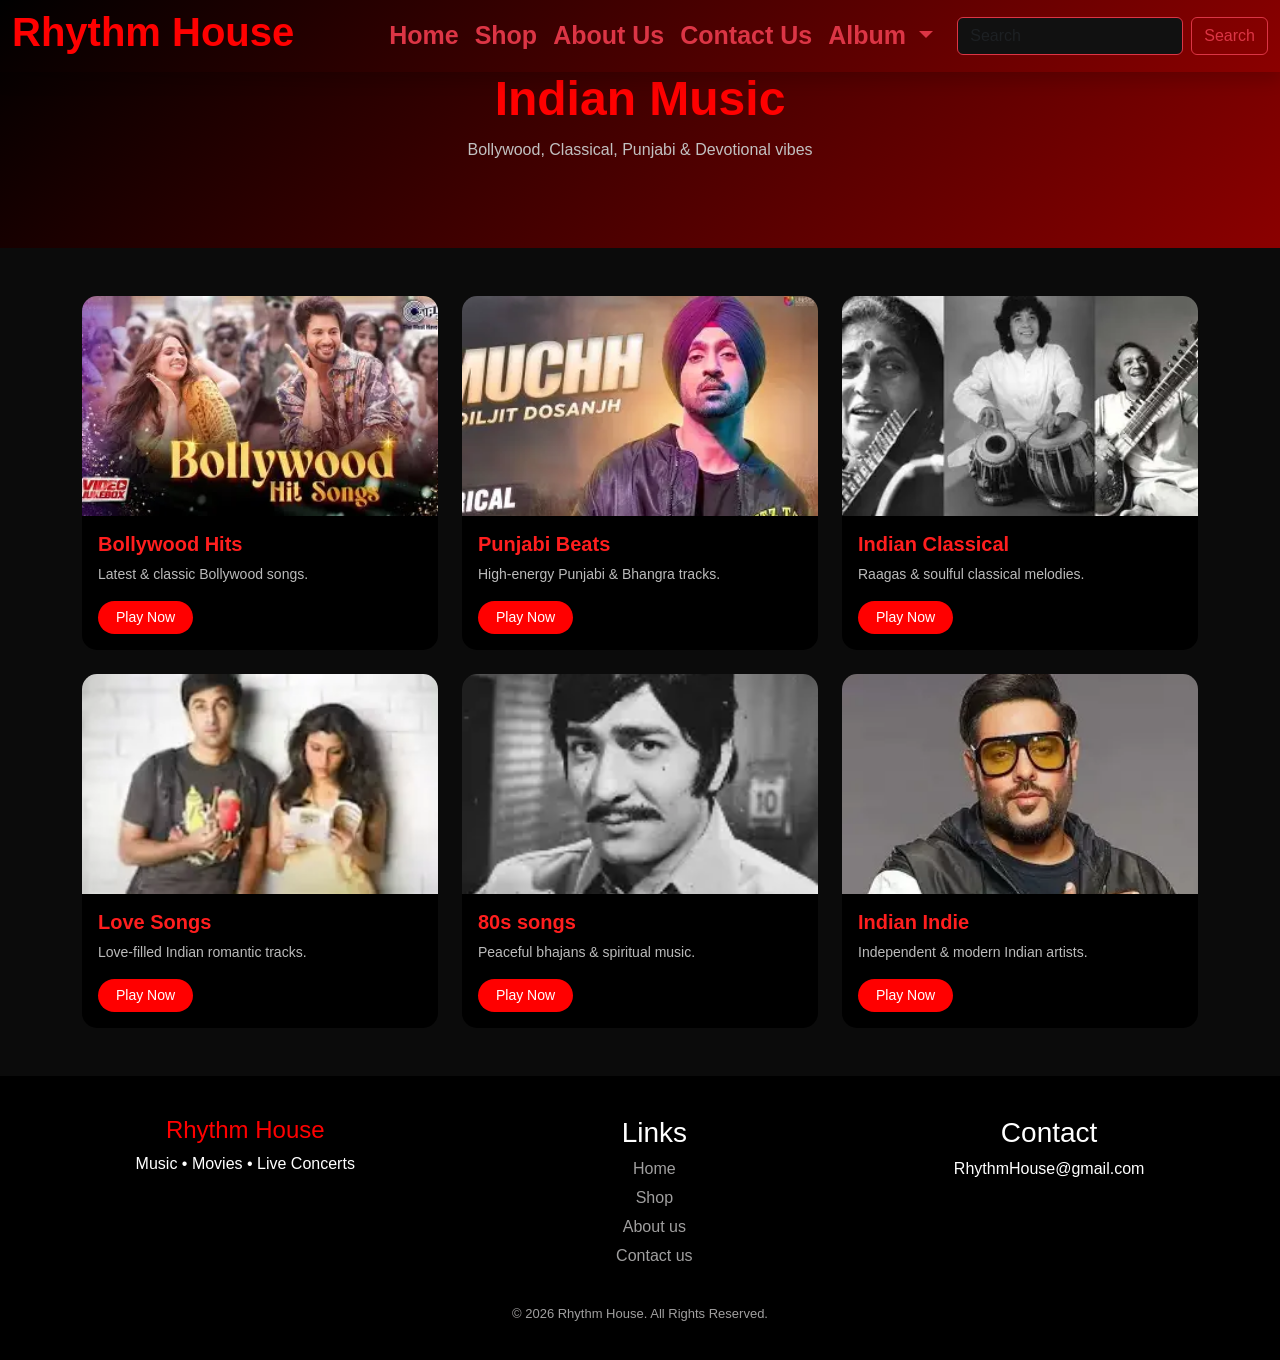
<file: indian.html>
<!DOCTYPE html>
<html lang="en">
<head>
  <meta charset="UTF-8">
  <title>Rhythm House | Indian Music</title>

  
  <link href="https://cdn.jsdelivr.net/npm/bootstrap@5.3.2/dist/css/bootstrap.min.css" rel="stylesheet">

  <style>
    body {
      background-color: #0b0b0b;
      color: #ffffff;
      font-family: 'Segoe UI', sans-serif;
    }

.navbar {
  

  background: linear-gradient(135deg, #000000, #8b0000);
  font-size: 25px;
  font-weight: bold;

}

.navbar h1{
  color: red;
  font-weight: bold;
}

nav ul li a:hover {
  background-color: black;
  
}

.dropdown-menu {
  background: linear-gradient(135deg, #000000, #8b0000);

}

    
    .page-header {
      background: linear-gradient(135deg, #000000, #8b0000);
      padding: 70px 20px;
      text-align: center;
    }

    .page-header h1 {
      font-size: 48px;
      font-weight: bold;
      color:red;
    }

    .page-header p {
      color: #c2c1c1;
      margin-top: 10px;
    }

    
    .music-card {
      background-color: black;
      border: none;
      border-radius: 15px;
      overflow: hidden;
      transition: all 0.3s ease;
    }

    .music-card:hover {
      transform: translateY(-8px);
      box-shadow: 0 15px 40px rgba(255, 0, 0, 0.35);
    }

    .music-card img {
      height: 220px;
      object-fit: cover;
    }

    .music-card h5 {
      color: #ff1e1e;
      font-weight: 600;
    }

    .music-card p {
      font-size: 14px;
      color: #bbbbbb;
    }

    .play-btn {
      background-color: red;
      border: none;
      border-radius: 50px;
      padding: 6px 18px;
      color: white;
      font-size: 14px;
    }

    .play-btn:hover {
      background-color: red;
    }


.footer {
  background: black;
  color: white;
  font-family: 'Poppins', sans-serif;
  padding: 40px 20px 20px;
  text-align: center;

}

.footer-content {
  display: flex;
  flex-wrap: wrap;
  justify-content: space-around;
  gap: 30px;
  margin-bottom: 20px;
}

.footer-brand h2 {
  color: red;
  font-size: 24px;
}



.footer-links ul {
  list-style: none;
  padding: 0;
}

.footer-links ul li {
  margin: 5px 0;
}

.footer-links ul li a {
  color: rgb(160, 159, 159);
  text-decoration: none;
  transition: 0.3s;
}

.footer-links ul li a:hover {
  color: red;
}

.footer-contact .social a {
  margin: 0 5px;
  padding: 6px 10px;
  background: black;
  color: white;
  border-radius: 4px;
  text-decoration: none;
  transition: 0.3s;
}

.footer-contact .social a:hover {
  background: red;
}

.footer-bottom {
  font-size: 13px;
  color: rgb(160, 159, 159);
}



  </style>
</head>

<body>

    
<!-- NAVBAR START -->
<nav class="navbar navbar-expand-lg navbar-dark bg-dark fixed-top shadow">
  <div class="container-fluid">

    <!-- Logo -->
    <!-- <a class="navbar-brand d-flex align-items-center" href="#home-page">
      <img  src="./assets/ChatGPT Image Feb 2, 2026, 08_28_55 PM.png  "
           alt="Rhythm House"
           style="height:80px !important;width: 200px;"
           class="me-2">
    </a> -->

     <h1>Rhythm House </h1>

    <!-- Toggler -->
    <button class="navbar-toggler" type="button" data-bs-toggle="collapse"
      data-bs-target="#navbarSupportedContent">
      <span class="navbar-toggler-icon"></span>
    </button>

    <!-- Links -->
    <div class="collapse navbar-collapse" id="navbarSupportedContent">
      <ul class="navbar-nav ms-auto mb-2 mb-lg-0">

        <li class="nav-item">
          <a class="nav-link text-danger" href="./index.html">Home</a>
        </li>

        <li class="nav-item">
          <a class="nav-link text-danger" href="./index.html#shop">Shop</a>
        </li>

        <li class="nav-item">
          <a class="nav-link text-danger" href="./index.html#about-us">About Us</a>
        </li>

        <li class="nav-item">
          <a class="nav-link text-danger" href="./index.html#contact-us">Contact Us</a>
        </li>

        <!-- Dropdown -->
        <li class="nav-item dropdown">
          <a class="nav-link dropdown-toggle text-danger" href="#"
            id="navbarDropdown" role="button"
            data-bs-toggle="dropdown">
            Album
          </a>
          <ul class="dropdown-menu dropdown-menu-dark">
            <li><a class="dropdown-item" href="./pop.html">POP</a></li>
            <li><a class="dropdown-item" href="./indian.html">INDIAN</a></li>
            <li><a class="dropdown-item" href="./poem.html">POEMS</a></li>
            <li><hr class="dropdown-divider"></li>
            <li><a class="dropdown-item" href="./movie.html">MOVIES</a></li>
          </ul>
        </li>
      </ul>

      <!-- Search -->
      <form class="d-flex ms-lg-3">
        <input class="form-control me-2"
          type="search"
          placeholder="Search"
          style="background:#111;color:white;border:1px solid #dc3545;">
        <button class="btn btn-outline-danger" type="submit">Search</button>
      </form>

    </div>
  </div>
</nav>
<!-- NAVBAR END -->


<section class="page-header">
  <h1>Indian Music</h1>
  <p>Bollywood, Classical, Punjabi & Devotional vibes</p>
</section>

<!-- Indian Music Grid -->
<div class="container my-5">
  <div class="row g-4">

    <!-- Bollywood -->
    <div class="col-md-4">
      <div class="card music-card">
        <img src="./assets/bollywood hit.webp" alt="Bollywood Music">
        <div class="card-body">
          <h5>Bollywood Hits</h5>
          <p>Latest & classic Bollywood songs.</p>
          <button class="play-btn">Play Now</button>
        </div>
      </div>
    </div>

    <!-- Punjabi -->
    <div class="col-md-4">
      <div class="card music-card">
        <img src="./assets/pumjabi hit.webp" alt="Punjabi Music">
        <div class="card-body">
          <h5>Punjabi Beats</h5>
          <p>High-energy Punjabi & Bhangra tracks.</p>
          <button class="play-btn">Play Now</button>
        </div>
      </div>
    </div>

    <!-- Classical -->
    <div class="col-md-4">
      <div class="card music-card">
        <img src="./assets/classical song.webp" alt="Classical Music">
        <div class="card-body">
          <h5>Indian Classical</h5>
          <p>Raagas & soulful classical melodies.</p>
          <button class="play-btn">Play Now</button>
        </div>
      </div>
    </div>

    <!-- Romantic -->
    <div class="col-md-4">
      <div class="card music-card">
        <img src="./assets/love songs.webp" alt="Love Songs">
        <div class="card-body">
          <h5>Love Songs</h5>
          <p>Love-filled Indian romantic tracks.</p>
          <button class="play-btn">Play Now</button>
        </div>
      </div>
    </div>

    <!-- Devotional -->
    <div class="col-md-4">
      <div class="card music-card">
        <img src="./assets/80s songs.webp" alt="80s Songs">
        <div class="card-body">
          <h5>80s songs</h5>
          <p>Peaceful bhajans & spiritual music.</p>
          <button class="play-btn">Play Now</button>
        </div>
      </div>
    </div>

    <!-- Indie -->
    <div class="col-md-4">
      <div class="card music-card">
        <img src="./assets/indian indie.webp" alt="Indie Indian">
        <div class="card-body">
          <h5>Indian Indie</h5>
          <p>Independent & modern Indian artists.</p>
          <button class="play-btn">Play Now</button>
        </div>
      </div>
    </div>

  </div>
</div>

  <!-- <FOOTER SECTION START --> 

  <footer class="footer">
    <div class="footer-content">
      <div class="footer-brand">
        <h2>Rhythm <span>House</span></h2>
        <p>Music • Movies • Live Concerts</p>
      </div>

      <div class="footer-links">
        <h3>Links</h3>
        <ul>
          <li><a href="./index.html#home-page">Home</a></li>
          <li><a href="./index.html#shop">Shop</a></li>
          <li><a href="./index.html#about-us">About us</a></li>
          <li><a href="./index.html#contact-us">Contact us</a></li>
        </ul>
      </div>

      <div class="footer-contact">
        <h3>Contact</h3>
        <p>RhythmHouse@gmail.com</p>
        <div class="social">
          <i class="fa-brands fa-square-x-twitter"></i>
          <i class="fa-brands fa-square-facebook"></i>
          <i class="fa-brands fa-square-instagram"></i>
          <i class="fa-brands fa-square-whatsapp"></i>
        </div>
      </div>
    </div>

    <div class="footer-bottom">
      <p>© 2026 Rhythm House. All Rights Reserved.</p>
    </div>
  </footer>

  <!-- footer section end -->
<script src="https://cdn.jsdelivr.net/npm/bootstrap@5.0.2/dist/js/bootstrap.bundle.min.js"></script>

</body>
</html>
</file>
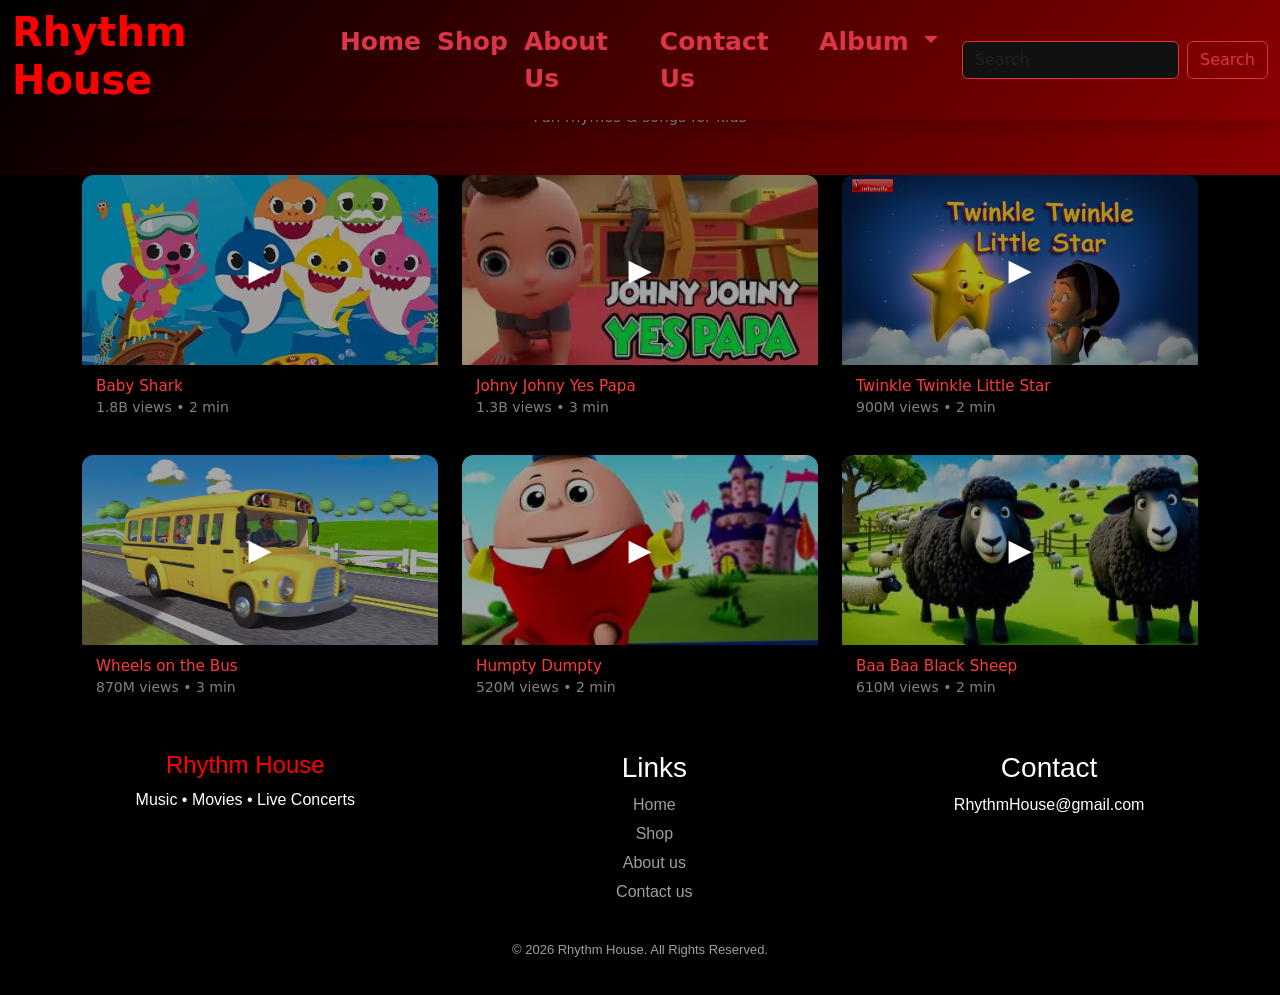
<file: poem.html>
<!DOCTYPE html>
<html lang="en">
<head>
  <meta charset="UTF-8">
  <title>Rhythm House | Kids Poems</title>

  <!-- Bootstrap -->
  <link
    href="https://cdn.jsdelivr.net/npm/bootstrap@5.3.2/dist/css/bootstrap.min.css"
    rel="stylesheet"
  >

  <style>
    body {
      background: black;
      color: white;
      font-family: system-ui, sans-serif;
    }

    
.navbar {
  

  background: linear-gradient(135deg, #000000, #8b0000);
  font-size: 25px;
  font-weight: bold;

}

.navbar h1{
  color: red;
  font-weight: bold;
}

nav ul li a:hover {
  background-color: black;
  
}

.dropdown-menu {
  background: linear-gradient(135deg, #000000, #8b0000);

}


    .page-title {
        background: linear-gradient(135deg, #000000, #8b0000);
      padding: 50px 0 30px;
      text-align: center;
    }

    .page-title h1 {
      color: red;
      font-weight: 600;
    }

    .page-title p {
      color: grey;
      font-size: 15px;
    }

    .kids-card {
      background: black;
      border-radius: 12px;
      overflow: hidden;
      transition: transform .2s ease;
    }

    .kids-card:hover {
      transform: translateY(-5px);
    }

    .thumb {
      position: relative;
    }

    .thumb img {
      width: 100%;
      height: 190px;
      object-fit: cover;
    }

    .play {
      position: absolute;
      inset: 0;
      display: flex;
      align-items: center;
      justify-content: center;
      font-size: 30px;
      background: rgba(0,0,0,.35);
    }

    .video-info {
      padding: 12px 14px;
    }

    .video-info h6 {
      margin: 0;
      font-size: 0.95rem;
      color: rgb(255, 57, 57);
    }

    .video-info small {
      color: grey;
    }

  

.footer {
  background: black;
  color: white;
  font-family: 'Poppins', sans-serif;
  padding: 40px 20px 20px;
  text-align: center;

}

.footer-content {
  display: flex;
  flex-wrap: wrap;
  justify-content: space-around;
  gap: 30px;
  margin-bottom: 20px;
}

.footer-brand h2 {
  color: red;
  font-size: 24px;
}



.footer-links ul {
  list-style: none;
  padding: 0;
}

.footer-links ul li {
  margin: 5px 0;
}

.footer-links ul li a {
  color: rgb(160, 159, 159);
  text-decoration: none;
  transition: 0.3s;
}

.footer-links ul li a:hover {
  color: red;
}

.footer-contact .social a {
  margin: 0 5px;
  padding: 6px 10px;
  background: black;
  color: white;
  border-radius: 4px;
  text-decoration: none;
  transition: 0.3s;
}

.footer-contact .social a:hover {
  background: red;
}

.footer-bottom {
  font-size: 13px;
  color: rgb(160, 159, 159);
}
  </style>
</head>

<body>


  
<!-- NAVBAR START -->
<nav class="navbar navbar-expand-lg navbar-dark bg-dark fixed-top shadow">
  <div class="container-fluid">

    <!-- Logo -->
    <!-- <a class="navbar-brand d-flex align-items-center" href="#home-page">
      <img src="./assets/ChatGPT Image Feb 2, 2026, 08_28_55 PM.png"
           alt="Rhythm House"
           style="height:80px !important;width: 200px;"
           class="me-2">
    </a> -->
      <h1>Rhythm House </h1>

    <!-- Toggler -->
    <button class="navbar-toggler" type="button" data-bs-toggle="collapse"
      data-bs-target="#navbarSupportedContent">
      <span class="navbar-toggler-icon"></span>
    </button>

    <!-- Links -->
  <!-- Links -->
    <div class="collapse navbar-collapse" id="navbarSupportedContent">
      <ul class="navbar-nav ms-auto mb-2 mb-lg-0">

        <li class="nav-item">
          <a class="nav-link text-danger" href="./index.html">Home</a>
        </li>

        <li class="nav-item">
          <a class="nav-link text-danger" href="./index.html#shop">Shop</a>
        </li>

        <li class="nav-item">
          <a class="nav-link text-danger" href="./index.html#about-us">About Us</a>
        </li>

        <li class="nav-item">
          <a class="nav-link text-danger" href="./index.html#contat-us">Contact Us</a>
        </li>

        <!-- Dropdown -->
        <li class="nav-item dropdown">
          <a class="nav-link dropdown-toggle text-danger" href="#"
            id="navbarDropdown" role="button"
            data-bs-toggle="dropdown">
            Album
          </a>
          <ul class="dropdown-menu dropdown-menu-dark">
            <li><a class="dropdown-item" href="./pop.html">POP</a></li>
            <li><a class="dropdown-item" href="./indian.html">INDIAN</a></li>
            <li><a class="dropdown-item" href="./poem.html">POEMS</a></li>
            <li><hr class="dropdown-divider"></li>
            <li><a class="dropdown-item" href="./movie.html">MOVIES</a></li>
          </ul>
        </li>
      </ul>

      <!-- Search -->
      <form class="d-flex ms-lg-3">
        <input class="form-control me-2"
          type="search"
          placeholder="Search"
          style="background:#111;color:white;border:1px solid #dc3545;">
        <button class="btn btn-outline-danger" type="submit">Search</button>
      </form>

    </div>
  </div>
</nav>
<!-- NAVBAR END -->


  <!-- Page Heading -->
  <div class="page-title">
    <h1>Kids Poems</h1>
    <p>Fun rhymes & songs for kids</p>
  </div>

  <!-- Kids Poems Grid -->
  <div class="container">
    <div class="row g-4">

      <div class="col-md-4">
        <div class="kids-card">
          <div class="thumb">
            <img src="./assets/OIP.webp" alt="">
            <div class="play">▶</div>
          </div>
          <div class="video-info">
            <h6>Baby Shark</h6>
            <small>1.8B views • 2 min</small>
          </div>
        </div>
      </div>

      <div class="col-md-4">
        <div class="kids-card">
          <div class="thumb">
            <img src="./assets/johny johny.webp" alt="">
            <div class="play">▶</div>
          </div>
          <div class="video-info">
            <h6>Johny Johny Yes Papa</h6>
            <small>1.3B views • 3 min</small>
          </div>
        </div>
      </div>

      <div class="col-md-4">
        <div class="kids-card">
          <div class="thumb">
            <img src="./assets/twinkle twinkle.jpg" alt="">
            <div class="play">▶</div>
          </div>
          <div class="video-info">
            <h6>Twinkle Twinkle Little Star</h6>
            <small>900M views • 2 min</small>
          </div>
        </div>
      </div>

      <div class="col-md-4">
        <div class="kids-card">
          <div class="thumb">
            <img src="./assets/wheels on the bus.jpg" alt="">
            <div class="play">▶</div>
          </div>
          <div class="video-info">
            <h6>Wheels on the Bus</h6>
            <small>870M views • 3 min</small>
          </div>
        </div>
      </div>

      <div class="col-md-4">
        <div class="kids-card">
          <div class="thumb">
            <img src="./assets/humpty dumpty.webp" alt="">
            <div class="play">▶</div>
          </div>
          <div class="video-info">
            <h6>Humpty Dumpty</h6>
            <small>520M views • 2 min</small>
          </div>
        </div>
      </div>

      <div class="col-md-4">
        <div class="kids-card">
          <div class="thumb">
            <img src="./assets/baa black sheep.webp" alt="">
            <div class="play">▶</div>
          </div>
          <div class="video-info">
            <h6>Baa Baa Black Sheep</h6>
            <small>610M views • 2 min</small>
          </div>
        </div>
      </div>

    </div>
  </div>

    <!-- <FOOTER SECTION START --> 

  <footer class="footer">
    <div class="footer-content">
      <div class="footer-brand">
        <h2>Rhythm <span>House</span></h2>
        <p>Music • Movies • Live Concerts</p>
      </div>

     <div class="footer-links">
        <h3>Links</h3>
        <ul>
          <li><a href="./index.html#home-page">Home</a></li>
          <li><a href="./index.html#shop">Shop</a></li>
          <li><a href="./index.html#about-us">About us</a></li>
          <li><a href="./index.html#contact-us">Contact us</a></li>
        </ul>
      </div>

      <div class="footer-contact">
        <h3>Contact</h3>
        <p>RhythmHouse@gmail.com</p>
        <div class="social">
          <i class="fa-brands fa-square-x-twitter"></i>
          <i class="fa-brands fa-square-facebook"></i>
          <i class="fa-brands fa-square-instagram"></i>
          <i class="fa-brands fa-square-whatsapp"></i>
        </div>
      </div>
    </div>

    <div class="footer-bottom">
      <p>© 2026 Rhythm House. All Rights Reserved.</p>
    </div>
  </footer>

  <!-- footer section end -->
<script src="https://cdn.jsdelivr.net/npm/bootstrap@5.0.2/dist/js/bootstrap.bundle.min.js"></script>


</body>
</html>
</file>
